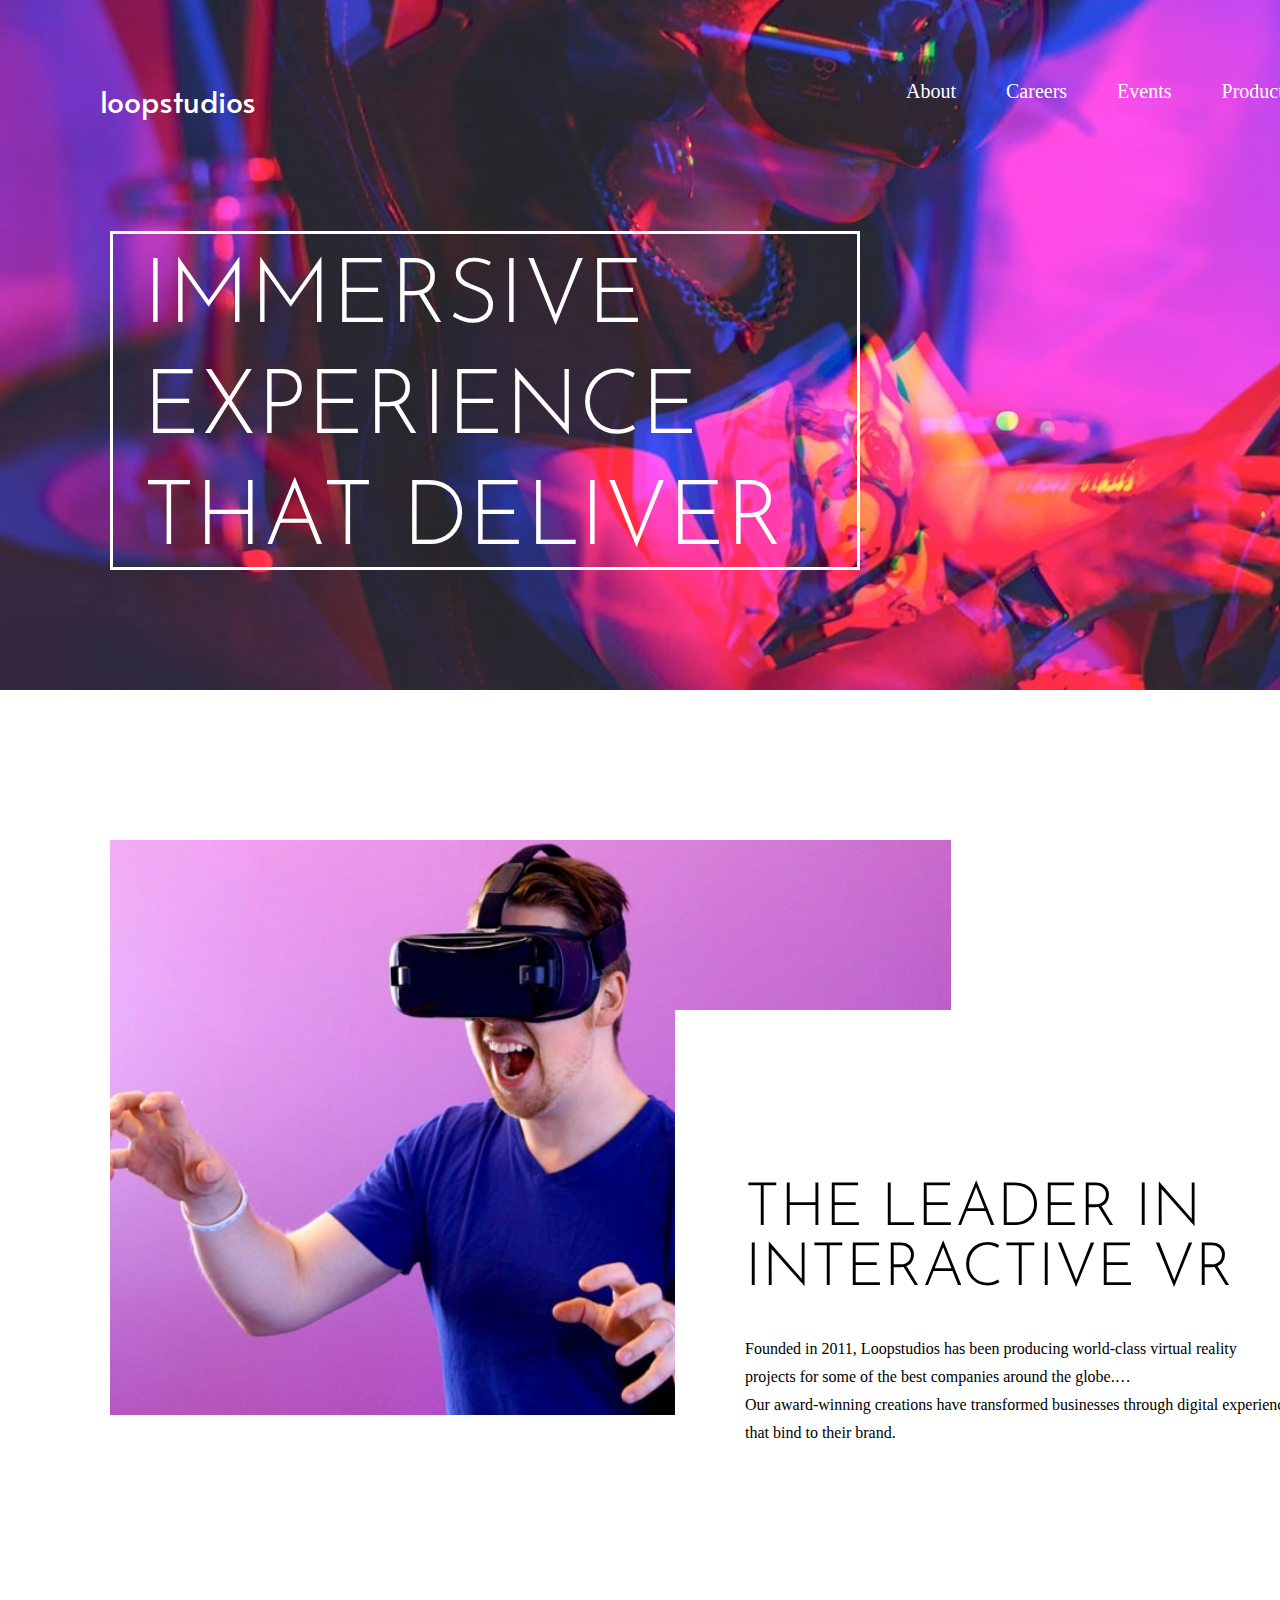
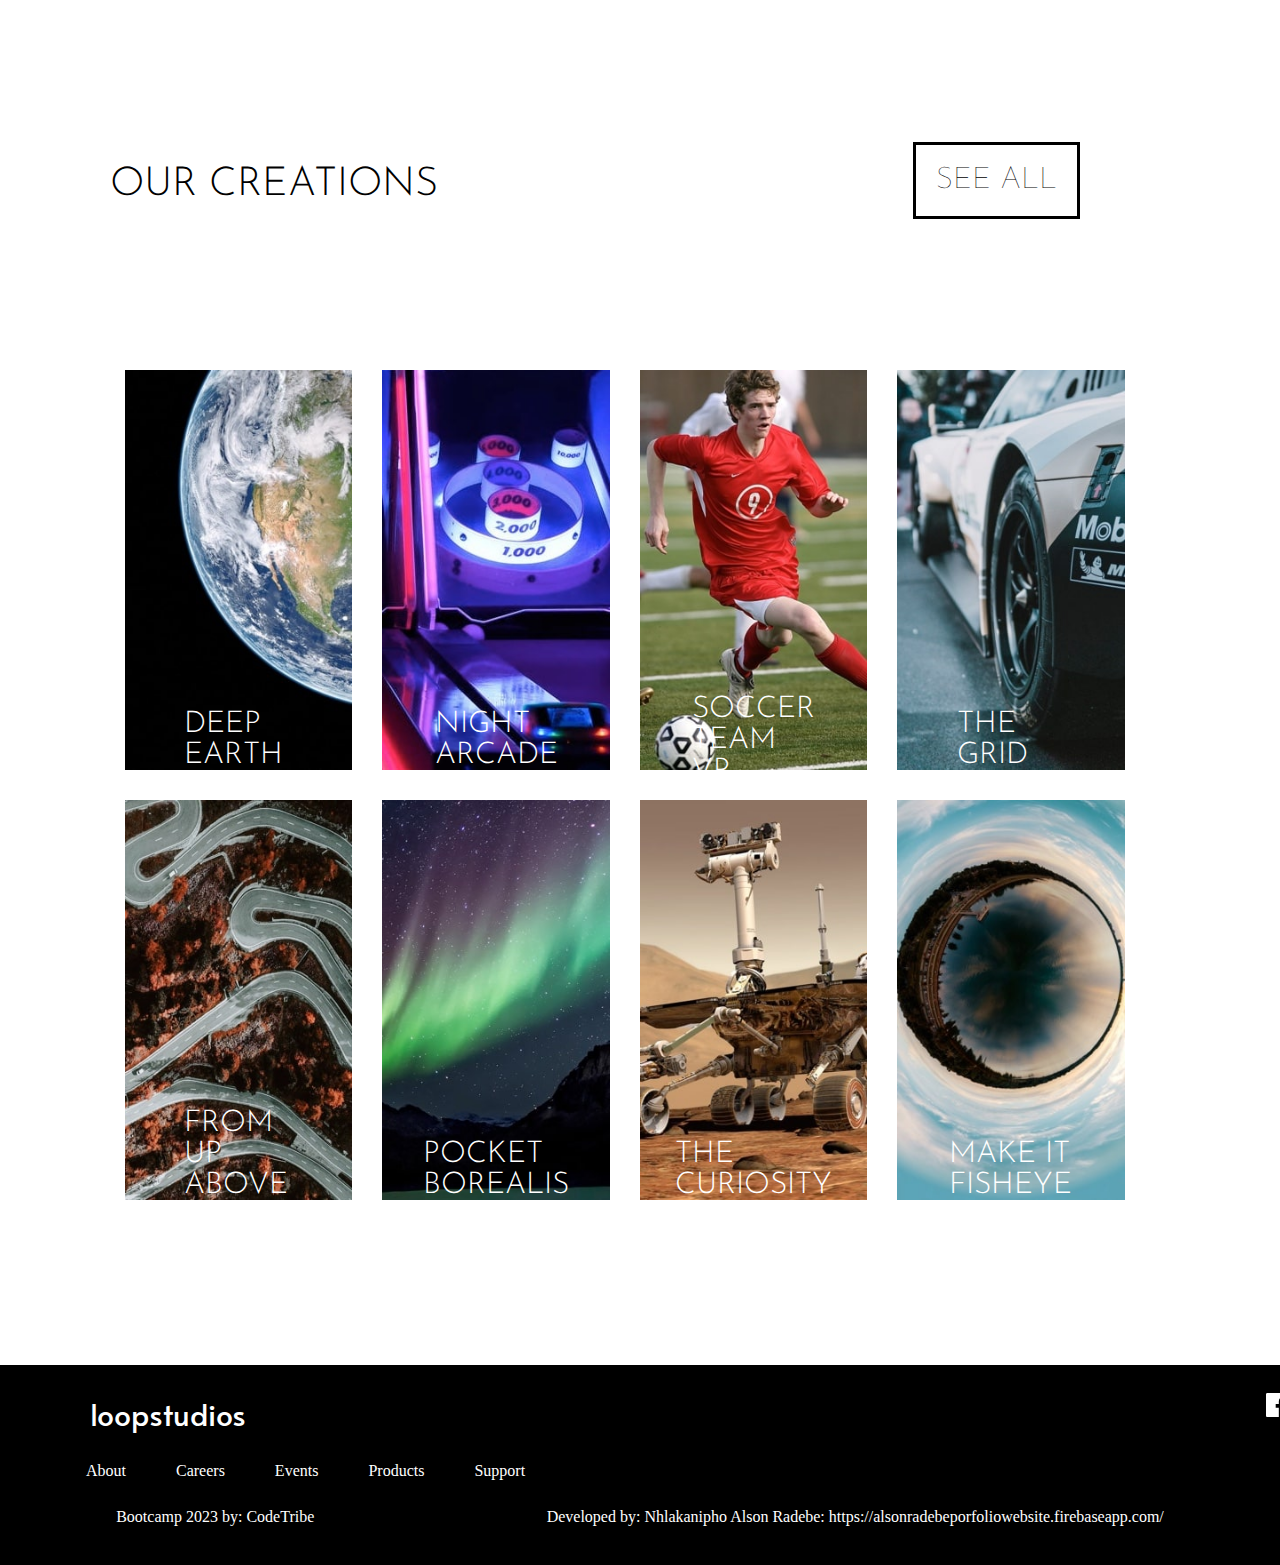
<file: public/index.html>
<!DOCTYPE html>
<html lang="en">
<head>
  <link rel="icon" type="image/png" sizes="32x32" href="./images/favicon-32x32.png">
  <link rel="preconnect" href="https://fonts.googleapis.com">
  <link rel="preconnect" href="https://fonts.gstatic.com" crossorigin>
  <link href="https://fonts.googleapis.com/css2?family=Alata&display=swap" rel="stylesheet">
  <!-----Font2-->
  <link rel="preconnect" href="https://fonts.googleapis.com">
  <link rel="preconnect" href="https://fonts.gstatic.com" crossorigin>
  <link href="https://fonts.googleapis.com/css2?family=Alata&display=swap" rel="stylesheet">
  <link rel="stylesheet" href="styles.css">
  <link rel="preconnect" href="https://fonts.googleapis.com">
  <link rel="preconnect" href="https://fonts.gstatic.com" crossorigin>
  <link href="https://fonts.googleapis.com/css2?family=Josefin+Sans:ital,wght@0,300;1,300&display=swap" rel="stylesheet">
</head>
<body>
  <div class="hero">
    <div class="nav">
      <ul>
        <p id="loopstudiosText"></p>
        <li><a href="#" id="aboutText"></a></li>
        <li><a href="#" id="careersText"></a></li>
        <li><a href="#" id="eventsText"></a></li>
        <li><a href="#" id="productsText"></a></li>
        <li><a href="#" id="supportText"></a></li>
      </ul>
      <div class="intro" id="Intro">
        <p id="immersiveText"></p>
        <p id="experienceText"></p>
        <p id="thatDeliverText"></p>
      </div>
    </div>
  </div>
  <!--End of hero Section-->
  <div class="container">
    <div><img src="./images/desktop/image-interactive.jpg"></div>
    <div class="card1"><h2 id="leaderInVRText"></h2>
      <p id="foundedText"></p> 
      <p id="projectsText"></p>
      <p id="awardWinningText"></p>
      <p id="digitalExperiencesText"></p>
    </div>
  </div>
  <div class="creations">
    <div><h2 id="ourCreationsText"></h2></div>
    <div id="border"><p><a id="seeAllText"></a></p></div>
  </div>
  <!--image grids-->
  <div class="image-grid">
    <div class="row">
      <!-- Image containers -->
      <div class="image-container">
        <img src="./images/desktop/image-deep-earth.jpg" alt="Image 1">
        <div class="overlay-text" id="deepEarthText"></div>
      </div>
      <div class="image-container">
        <img src="./images/desktop/image-night-arcade.jpg" alt="Image 2">
        <div class="overlay-text" id="nightArcadeText"></div>
      </div>
      <div class="image-container">
        <img src="./images/desktop/image-soccer-team.jpg" alt="Image 3">
        <div class="overlay-text" id="soccerTeamVRText"></div>
      </div>
      <div class="image-container">
        <img src="./images/desktop/image-grid.jpg" alt="Image 4">
        <div class="overlay-text" id="theGridText"></div>
      </div>
    </div>
      <div class="image-container">
        <img src="./images/desktop/image-from-above.jpg" alt="Image 5">
        <div class="overlay-text" id="fromUpAboveVRText"></div>
      </div>
      <div class="image-container">
        <img src="./images/desktop/image-pocket-borealis.jpg" alt="Image 6">
        <div class="overlay-text" id="pocketBorealisText"></div>
      </div>
      <div class="image-container">
        <img src="./images/desktop/image-curiosity.jpg" alt="Image 7">
        <div class="overlay-text" id="theCuriosityText"></div>
      </div>
      <div class="image-container">
        <img src="./images/desktop/image-fisheye.jpg" alt="Image 8">
        <div class="overlay-text" id="makeItFisheyeText"></div>
      </div>
    </div>
  </div>


  <div class="footer">
    <div class="socials">
      <div><p id="loopstudiosFooterText"></p></div>
      <div><a href="#"><svg width="24" height="24" xmlns="http://www.w3.org/2000/svg"><path d="M22.675 0H1.325C.593 0 0 .593 0 1.325v21.351C0 23.407.593 24 1.325 24H12.82v-9.294H9.692v-3.622h3.128V8.413c0-3.1 1.893-4.788 4.659-4.788 1.325 0 2.463.099 2.795.143v3.24l-1.918.001c-1.504 0-1.795.715-1.795 1.763v2.313h3.587l-.467 3.622h-3.12V24h6.116c.73 0 1.323-.593 1.323-1.325V1.325C24 .593 23.407 0 22.675 0z" fill="#FFF" fill-rule="nonzero"/></svg></a></div>
      <div><a href="#"><svg width="24" height="24" xmlns="http://www.w3.org/2000/svg"><path d="M12 2.163c3.204 0 3.584.012 4.85.07 3.252.148 4.771 1.691 4.919 4.919.058 1.265.069 1.645.069 4.849 0 3.205-.012 3.584-.069 4.849-.149 3.225-1.664 4.771-4.919 4.919-1.266.058-1.644.07-4.85.07-3.204 0-3.584-.012-4.849-.07-3.26-.149-4.771-1.699-4.919-4.92-.058-1.265-.07-1.644-.07-4.849 0-3.204.013-3.583.07-4.849.149-3.227 1.664-4.771 4.919-4.919 1.266-.057 1.645-.069 4.849-.069zM12 0C8.741 0 8.333.014 7.053.072 2.695.272.273 2.69.073 7.052.014 8.333 0 8.741 0 12c0 3.259.014 3.668.072 4.948.2 4.358 2.618 6.78 6.98 6.98C8.333 23.986 8.741 24 12 24c3.259 0 3.668-.014 4.948-.072 4.354-.2 6.782-2.618 6.979-6.98.059-1.28.073-1.689.073-4.948 0-3.259-.014-3.667-.072-4.947-.196-4.354-2.617-6.78-6.979-6.98C15.668.014 15.259 0 12 0zm0 5.838a6.162 6.162 0 100 12.324 6.162 6.162 0 000-12.324zM12 16a4 4 0 110-8 4 4 0 010 8zm6.406-11.845a1.44 1.44 0 100 2.881 1.44 1.44 0 000-2.881z" fill="#FFF" fill-rule="nonzero"/></svg></a></div>
  <svg width="24" height="24" xmlns="http://www.w3.org/2000/svg"><path d="M12 0C5.373 0 0 5.372 0 12c0 5.084 3.163 9.426 7.627 11.174-.105-.949-.2-2.405.042-3.441.218-.937 1.407-5.965 1.407-5.965s-.359-.719-.359-1.782c0-1.668.967-2.914 2.171-2.914 1.023 0 1.518.769 1.518 1.69 0 1.029-.655 2.568-.994 3.995-.283 1.194.599 2.169 1.777 2.169 2.133 0 3.772-2.249 3.772-5.495 0-2.873-2.064-4.882-5.012-4.882-3.414 0-5.418 2.561-5.418 5.207 0 1.031.397 2.138.893 2.738a.36.36 0 01.083.345l-.333 1.36c-.053.22-.174.267-.402.161-1.499-.698-2.436-2.889-2.436-4.649 0-3.785 2.75-7.262 7.929-7.262 4.163 0 7.398 2.967 7.398 6.931 0 4.136-2.607 7.464-6.227 7.464-1.216 0-2.359-.631-2.75-1.378l-.748 2.853c-.271 1.043-1.002 2.35-1.492 3.146C9.57 23.812 10.763 24 12 24c6.627 0 12-5.373 12-12 0-6.628-5.373-12-12-12z" fill="#FFF" fill-rule="nonzero"/></svg>
  <svg width="24" height="20" xmlns="http://www.w3.org/2000/svg"><path d="M24 2.557a9.83 9.83 0 01-2.828.775A4.932 4.932 0 0023.337.608a9.864 9.864 0 01-3.127 1.195A4.916 4.916 0 0016.616.248c-3.179 0-5.515 2.966-4.797 6.045A13.978 13.978 0 011.671 1.149a4.93 4.93 0 001.523 6.574 4.903 4.903 0 01-2.229-.616c-.054 2.281 1.581 4.415 3.949 4.89a4.935 4.935 0 01-2.224.084 4.928 4.928 0 004.6 3.419A9.9 9.9 0 010 17.54a13.94 13.94 0 007.548 2.212c9.142 0 14.307-7.721 13.995-14.646A10.025 10.025 0 0024 2.557z" fill="#FFF" fill-rule="nonzero"/></svg>
    </div>
    <div class="links">
      <ul>
        <li><a href="#" id="aboutFooterText"></a></li>
        <li><a href="#" id="careersFooterText"></a></li>
        <li><a href="#" id="eventsFooterText"></a></li>
        <li><a href="#" id="productsFooterText"></a></li>
        <li><a href="#" id="supportFooterText"></a></li>
      </ul>
    </div>
    <div class="signature">
      <p id="bootcampText"><a href="https://www.mlab.co.za" target="_blank"></a></p>
      <p id="developedByText">
       <a href="https://alsonradebeporfoliowebsite.firebaseapp.com/"></a>.</p>
    </div>
  </div>
   <script src="index.js"></script>
</body>
</html>
</file>
<file: public/styles.css>
*{
    padding:0px;
    margin:0px;
    box-sizing: border-box;
    /* border-style: dotted; */
}
.hero{
  background-image: url("./images/desktop/image-hero.jpg");
  background-size:cover;
  height: 690px;
  width: 100%;

}
.hero img{
  width:100%;
}

.nav ul {
    list-style-type: none;
    display: flex;
    padding-top: 80px;
  }
.nav a{
    color:white;
    margin-left:50px;
    position:relative;
    left:30em;
    font-size: 20px;
    text-decoration: none;
}
.nav p {
    font-family: "Alata", sans-serif;
    font-weight: 400;
    font-style: normal;
    font-size: 30px;
    padding-left:100px;
    color:white;
  }
  .intro {
    display:flex;
    border:solid white;
    display: flex;
    flex-direction: column;
    font-size:160px;
    margin-top:110px;
    margin-left:110px;
    padding:0px;
    width:750px;
  }
  .intro p{
    font-size:90px;
    padding-left:30px;
    padding-top:20px;
  }

  .intro p{
  font-family: "Josefin Sans", sans-serif;
  font-optical-sizing: auto;
  font-weight: 300;
  font-style: normal;
 }
 
.card1{
  margin-top: 320px;
  display: -webkit-box;
  -webkit-line-clamp: 4;
  -webkit-box-orient: vertical;
  overflow: hidden;
  background-color: #ffffff;
  width:700px;
  height:500px;
  padding-top:170px;
  padding-left: 70px;
  position:absolute;
  left:675px;
  z-index:20;
}
.card1 h2{
  padding-bottom:30px;
  font-size:60px ;
}

.card1 h2 {
  font-family: "Josefin Sans", sans-serif;
  font-optical-sizing: auto;
  font-weight: 300;
  font-style: normal;
}
.card1 p{
  padding-top:10px;
}
.container{
  display: flex;
}
.container img{
  margin-top:150px;
  margin-left:110px;
  display: block;
  width: 100%;
}
.creations{
  margin-top:350px;
  margin-left:110px;
  display: flex;
  justify-content: space-between;
}
.creations a{
  margin-right: 200px;
  font-size: 30px;
  text-decoration: none;
  padding:20px;
  border-style: solid;
 
}
.creations p {
  font-family: "Josefin Sans", sans-serif;
  font-optical-sizing: auto;
  font-weight: 20;
  font-style: normal;
}
.creations p{
  font-size:20px;
}
.creations h2{
  font-size: 40px;
}
.creations h2 {
  font-family: "Josefin Sans", sans-serif;
  font-optical-sizing: auto;
  font-weight: 300;
  font-style: normal;
}
/* #border{
  border-style: solid;
  
} */
/* image-grid styling */
.image-grid {
  display: flex;
  flex-wrap: wrap;
  margin-top:150px;
  margin-left:110px;
}

.row {
  display: flex;
  flex-basis: 100%;
}

.image-container {
  position: relative;
  width: 22%; 
  box-sizing: border-box; 
  padding: 15px; 
}

.image-container img {
  width: 100%;
  display: block;
}

.overlay-text {
  position: absolute;
  top: 50%;
  left: 50%;
  transform: translate(-50%, -50%);
  color:#ffffff;
  font-size:30px ;
  padding: 10px; /* Optional: Adjust padding */
  padding-top:350px;
}
.overlay-text {
  font-family: "Josefin Sans", sans-serif;
  font-optical-sizing: auto;
  font-weight: 300;
  font-style: normal;
}
/* footer styling */
.footer{
  background-color: black;
  margin-top:150px;
  height:200px;

}
/* .socials{
  color:#ffffff;
  display: flex;
  margin-left:110px;
  padding-top: 50px;
} */
.socials{
  display: flex;
  padding-top: 28px;
}
.socials svg{
  color:white;
  margin-left:20px;
  position:relative;
  left:50em;
  font-size: 20px;
  text-decoration: none;
}

.socials p{
  font-family: "Alata", sans-serif;
  font-weight: 400;
  font-style: normal;
  font-size: 30px;
  padding-left:90px;
  color:white;

}
.socials p{
  font-size: 30px;
}
.links{
  justify-content: space-between;
  padding-top: 28px;
  padding-left:100px;
}
.links ul{
  list-style-type: none;
  display: flex;
}
.links a{
  position:relative;
  right:4em;
  margin-left:50px;
  text-decoration: none;
  color: #ffffff;
}
.signature{
  display: flex;
  padding-top: 28px;
  justify-content:space-around;
  color: #ffffff;
  
}
.signature a{
  color:#ffffff;
  text-decoration: none;
}

/* .socials a{
  color:white;
  margin-left:50px;
  position:relative;
  left:30em;
  font-size: 20px;
  text-decoration: none;
} */
/* RESPONSIVE DESIGN */
</file>
